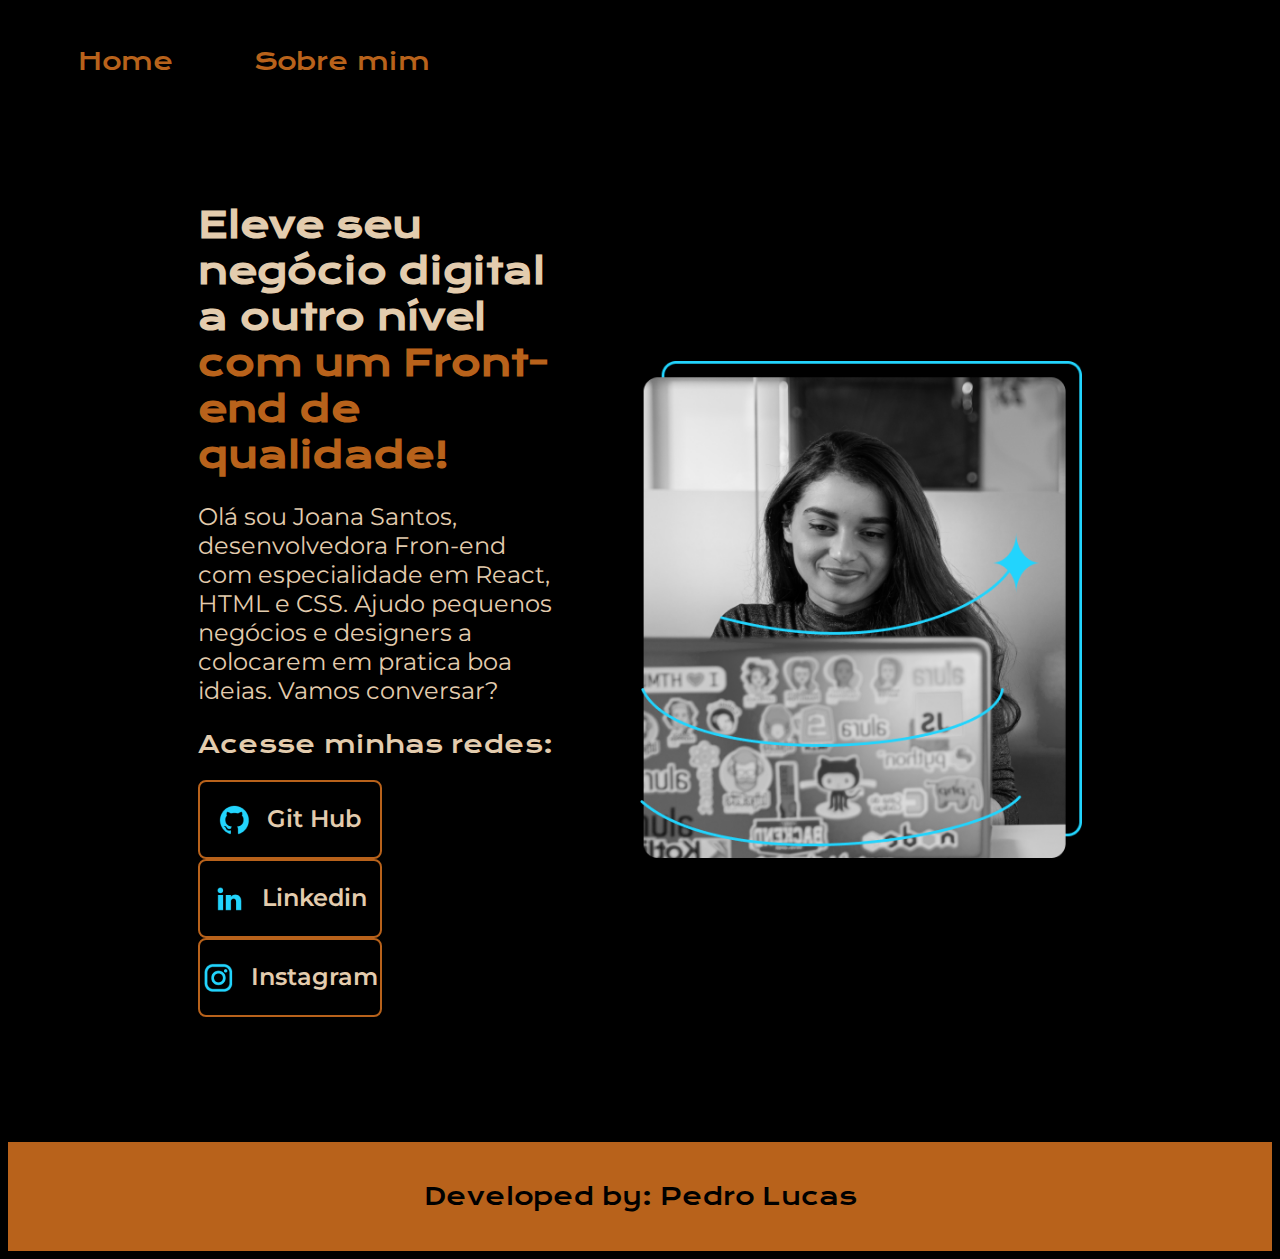
<file: index.html>
<!DOCTYPE html>
<html lang="pt-BR">
<head>
    <meta charset="UTF-8">
    <meta name="viewport" content="width=device-width, initial-scale=1.0">
    <title>Portifolio</title>

    <link rel="stylesheet" href="./styles/CSS/style.css">
</head>
<body class="body">
    <header class="cabecalho">
        <nav class="cabecalho__menu">
            <a class="cabecalho__menu__link" href="index.html">Home</a>
            <a class="cabecalho__menu__link" href="./about.htm">Sobre mim</a>
        </nav>
    </header>
    <main class="apresentacao">
        <section class="apresentacao__conteudo">
            <h1 class="apreentacao__conteudo__titulo">
                Eleve seu negócio digital a outro nível <strong class="titulo">com um Front-end de qualidade!</strong
            </h1> 
             <p class="apreentacao__conteudo__texto">
                Olá sou Joana Santos, desenvolvedora Fron-end com especialidade em React, HTML e CSS. Ajudo pequenos negócios e designers a colocarem em pratica boa ideias. Vamos conversar?
            </p>
            <div class="apresentacao__navegacao">
                <h2 class="apresentacao__links__subtitulo">
                    Acesse minhas redes:
                </h2>
                 <a class="apresentacao__links__navegacao" target="_blank" href="https://github.com/Th3PL">
                    <img src="./assets/github.png" alt="logo github">
                    Git Hub
                 </a>
                 <a class="apresentacao__links__navegacao" target="_blank" href="https://github.com/Th3PL">
                    <img src="./assets/linkedin.png" alt="logo linkedin">
                    Linkedin
                 </a>
                 <a class="apresentacao__links__navegacao" target="_blank" href="https://www.instagram.com/_lucaspedro28/">
                    <img src="./assets/instagram.png" alt="logo Instagram">
                    Instagram
                 </a>
                
            </div>
        </section>
       <img class="apresentacao__imagem" src="./assets/foto.png" alt="Foto de Joana programando">
    </main>    
    <footer class="rodape">
        <p>Developed by: Pedro Lucas</p>
    </footer>   
</body>
</file>
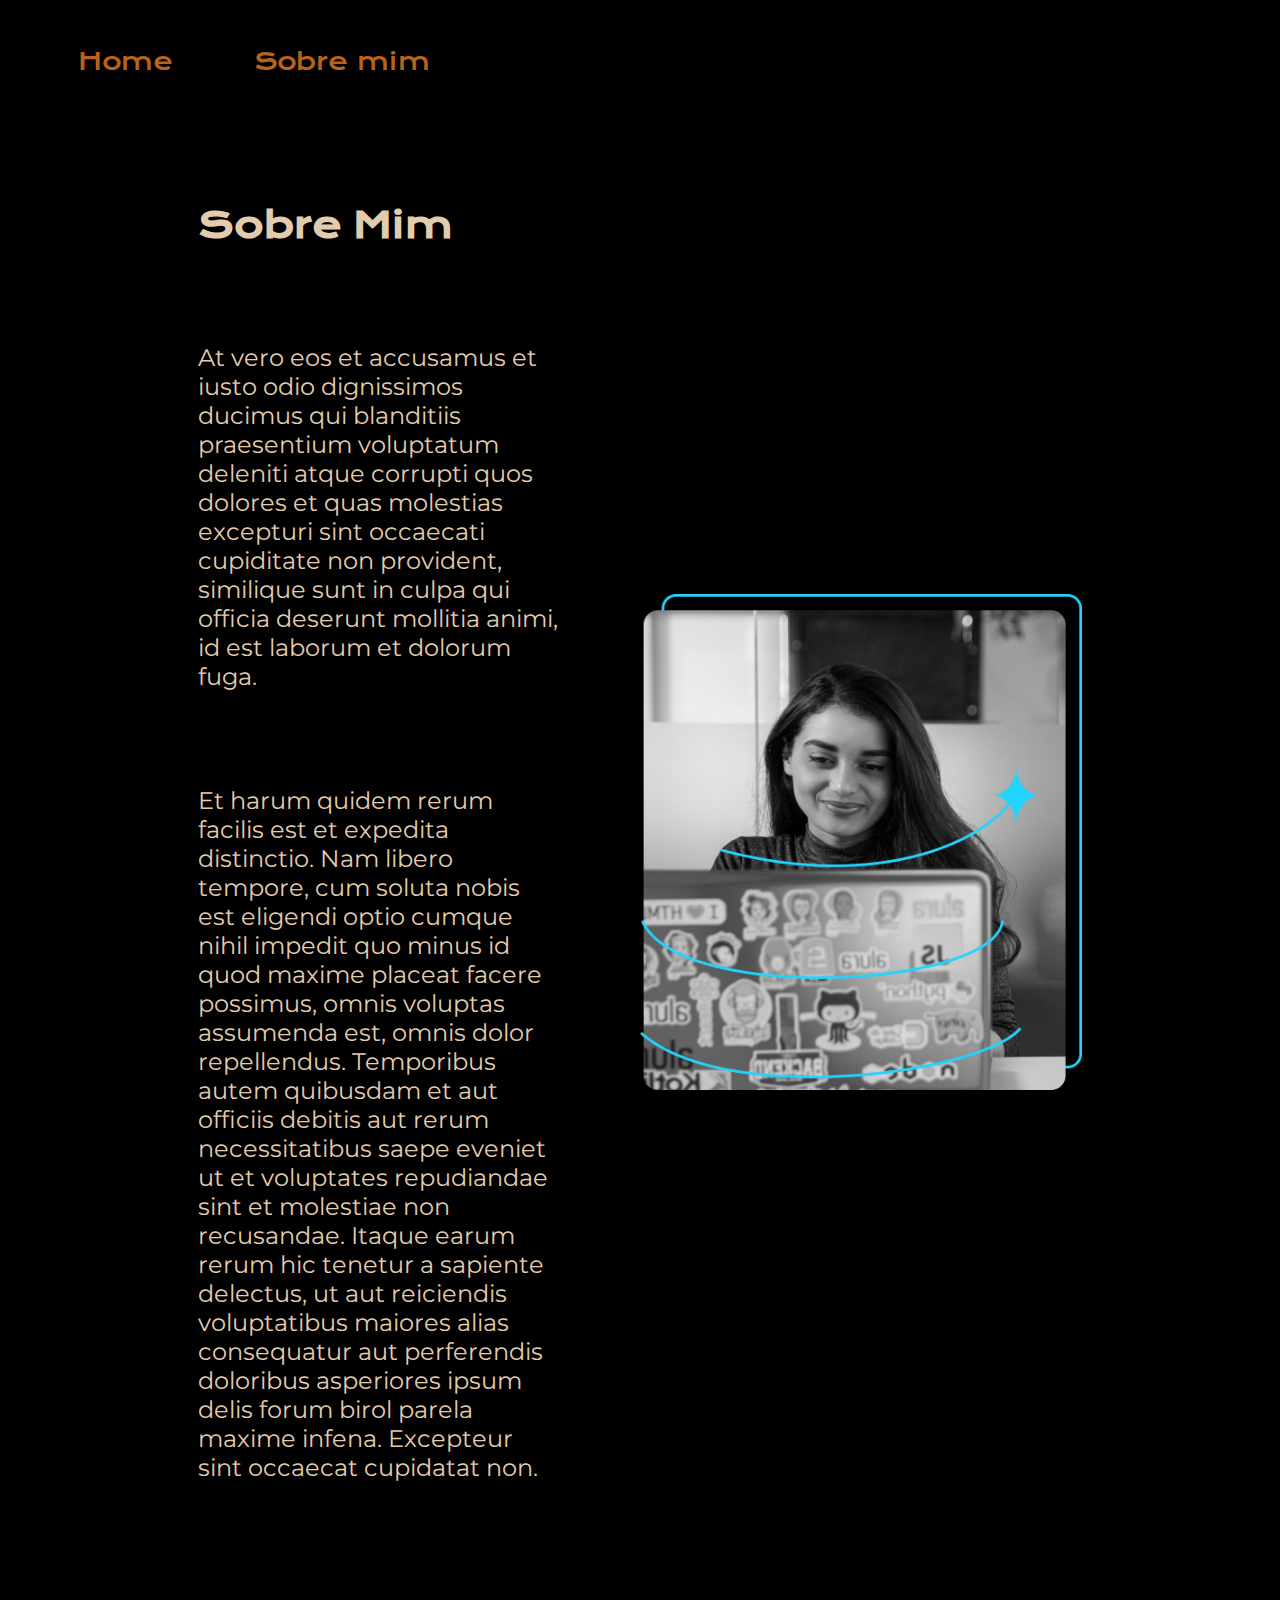
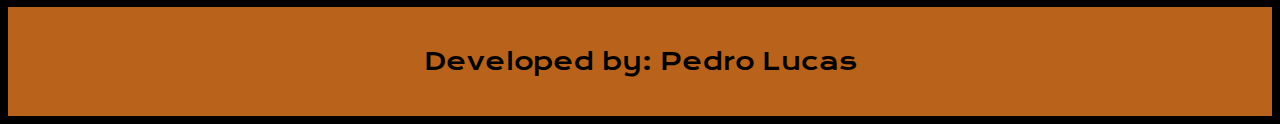
<file: about.htm>
<!DOCTYPE html>
<html lang="pt-br">
<head>
    <meta charset="UTF-8">
    <meta name="viewport" content="width=device-width, initial-scale=1.0">
    <title>Sobre Mim</title>
    <link rel="stylesheet" href="./styles/CSS/style.css">
</head>
<body class="body">
    <header class="cabecalho">
        <nav class="cabecalho__menu">
            <a class="cabecalho__menu__link" target="_blank" href="index.html">Home</a>
            <a class="cabecalho__menu__link" target="_blank" href="about.html">Sobre mim</a>
        </nav>
    </header>
    <main class="apresentacao">
        <section class="apresentacao__conteudo">
            <h1 class="apreentacao__conteudo__titulo">Sobre Mim</h1>
                <p class="apreentacao__conteudo__texto">At vero eos et accusamus et iusto odio dignissimos ducimus qui blanditiis praesentium voluptatum deleniti atque corrupti quos dolores et quas molestias excepturi sint occaecati cupiditate non provident, similique sunt in culpa qui officia deserunt mollitia animi, id est laborum et dolorum fuga.</p>
                <p class="apreentacao__conteudo__texto">Et harum quidem rerum facilis est et expedita distinctio. Nam libero tempore, cum soluta nobis est eligendi optio cumque nihil impedit quo minus id quod maxime placeat facere possimus, omnis voluptas assumenda est, omnis dolor repellendus. Temporibus autem quibusdam et aut officiis debitis aut rerum necessitatibus saepe eveniet ut et voluptates repudiandae sint et molestiae non recusandae. Itaque earum rerum hic tenetur a sapiente delectus, ut aut reiciendis voluptatibus maiores alias consequatur aut perferendis doloribus asperiores ipsum delis forum birol parela maxime infena. Excepteur sint occaecat cupidatat non.</p>
        </section>
        <img class="apresentacao__imagem" src="./assets/foto.png" alt="">
    </main>
    <footer class="rodape">
        <p>Developed by: Pedro Lucas</p>
    </footer>
</body>
</html>
</file>
<file: styles/CSS/style.css>
@import url('https://fonts.googleapis.com/css2?family=Krona+One&family=Montserrat:wght@400;600&display=swap');

:root{
    --cor-principal: #000000;
    --cor-secundaria: #E3CCAE;
    --cor-terciaria: #B8621B;
    --fonte-primaria: 'Krona One', sans-serif;
    --fonte-secundaria: 'Montserrat', sans-serif;
}

.cabecalho {
    padding: 3% 0% 0% 5.5%;
} 

.cabecalho__menu{
    display: flex;
    gap: 80px;
}

.cabecalho__menu__link {
    text-decoration: none;
    font-size: 1.5rem;
    color: var(--cor-terciaria);
    width: 600;
    font-family: var(--fonte-primaria)
 }

.body{
    color: var(--cor-secundaria);
    box-sizing: border-box;
    background-color:var(--cor-principal)
}

.titulo {
    color: var(--cor-terciaria);
}

.apresentacao{
    gap: 82px;
    margin: 8% 15%;
    display: flex;
    align-items: center;
    justify-content: space-between;
}

.apresentacao__conteudo {
    width: 50%;
    display: flex;
    flex-direction: column;
    gap: 47px;
}

.apreentacao__conteudo__titulo {
    font-size: 2.25rem;
    font-family: var(--fonte-primaria)
}

.apreentacao__conteudo__texto {
    font-size: 1.5rem;
    font-weight: 400;
    font-family: var(--fonte-secundaria)
}
.apresentacao__links {
    display: flex;
    flex-direction: column;
    justify-content: space-between;
    gap: 32px;
}

.apresentacao__links__subtitulo{
    font-size: 1.5rem;
    font-weight: 400;
    font-family: var(--fonte-primaria)
}


.apresentacao__links__navegacao {
    /* background-color: #22D4FD; */
    display: flex;
    justify-content: center;
    gap: 16px;
    width: 50%;
    border:2px solid var(--cor-terciaria);
    text-align: center;
    border-radius: 8px;
    font-size: 1.5rem;
    font-weight: 600;
    padding: 21.5px 0;
    text-decoration: none; 
    color: var(--cor-secundaria);
    font-family: var(--fonte-secundaria)
}

 .apresentacao__links__link:hover {
    background-color: #262A56;
 }

 .apresentacao__imagem{
    width: 50%;
 }

 .rodape {
    color: var(--cor-principal);
    background-color: var(--cor-terciaria);
    padding: 15px;
    font-family: 'Krona One', sans-serif;
    font-size: 1.5rem;
    font-weight: 400;
    text-align: center;  
 }

 @media (max-width: 1200px) {
    .cabecalho {
        padding: 10%;        
    }

    .cabecalho__menu {
        justify-content: center;
    }
    
    .apresentacao{
        flex-direction: column-reverse;
        padding: 5%;
    }

    .apresentacao__conteudo {
        width: auto;
    }

 }
</file>
